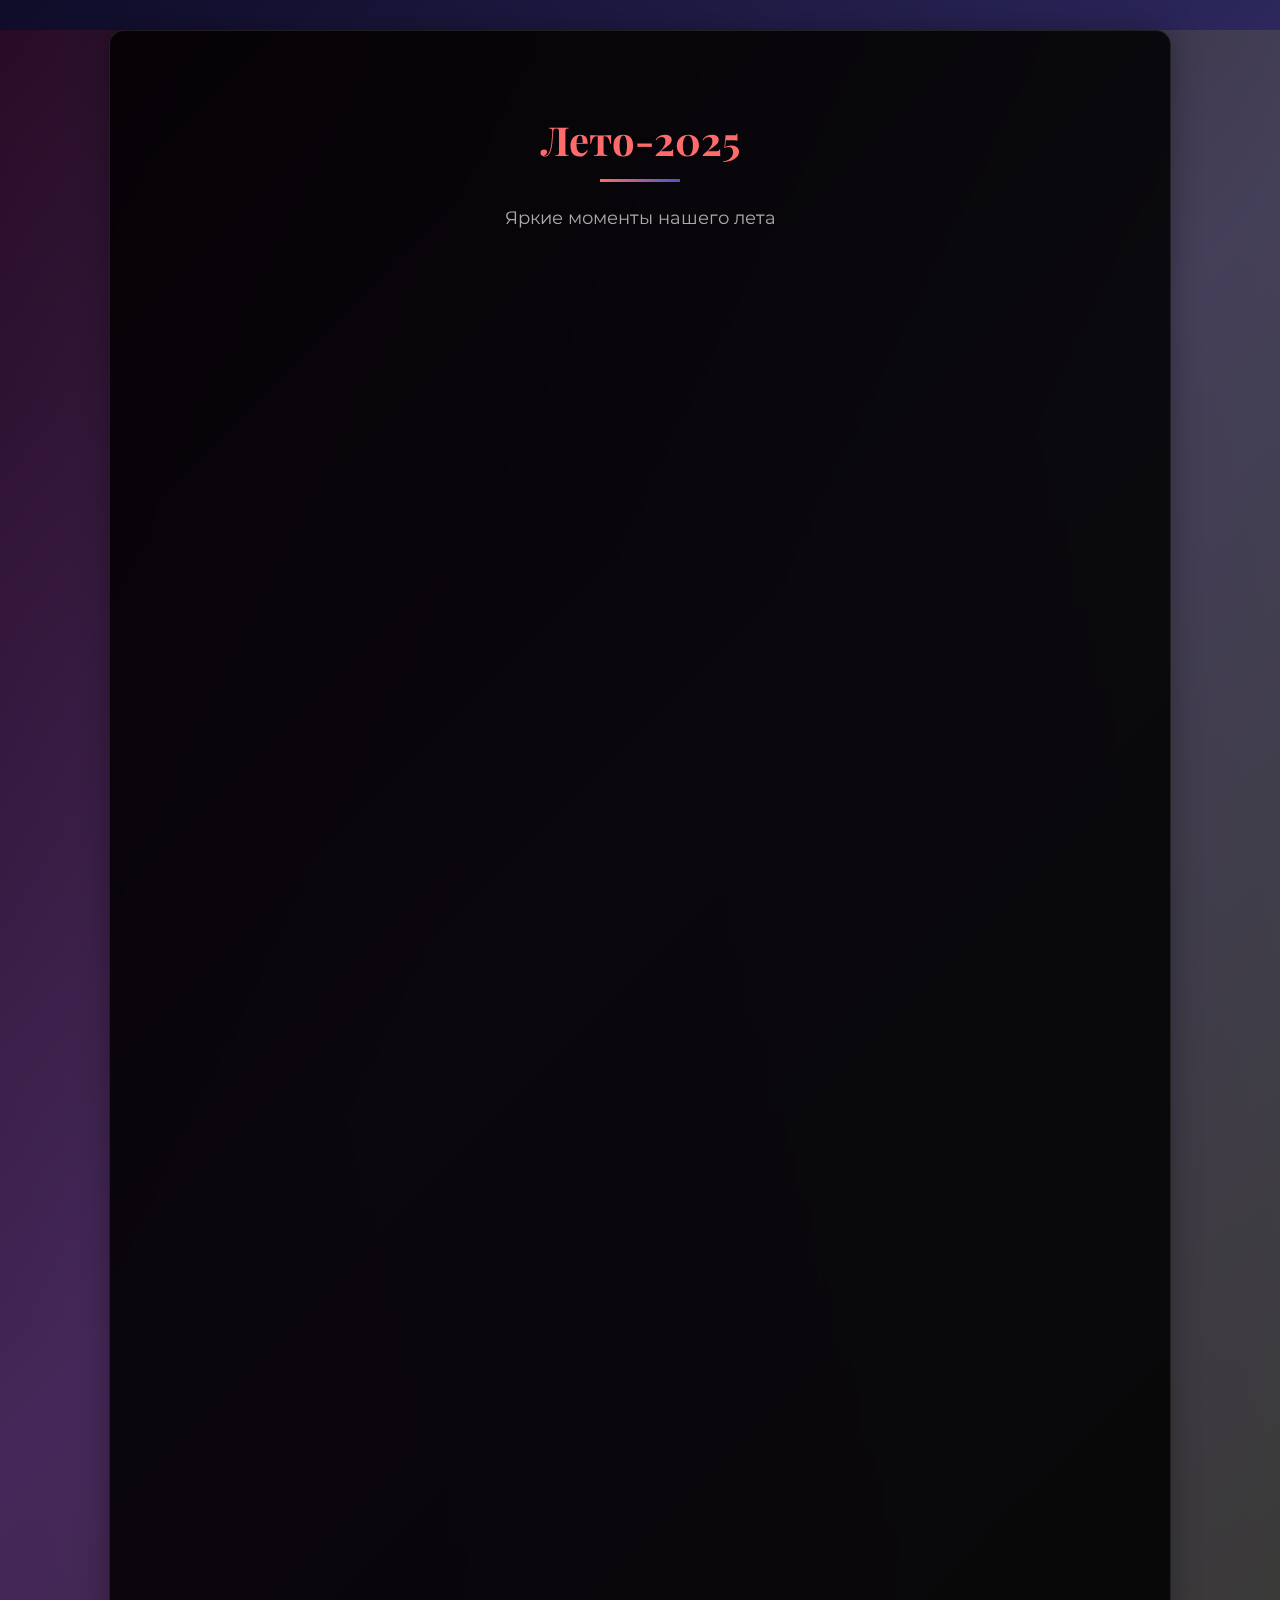
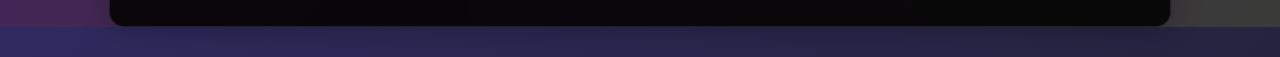
<file: index.html>
<!DOCTYPE html>
<html lang="ru">

<head>
    <meta charset="UTF-8">
    <meta name="viewport" content="width=device-width, initial-scale=1.0">
    <title>Лето-2025</title>
    <link href="https://fonts.googleapis.com/css2?family=Montserrat:wght@400;600;700&family=Playfair+Display:wght@700&display=swap" rel="stylesheet">
    <style>
        :root {
            --primary-color: #ff6b6b;
            --secondary-color: #4e54c8;
            --text-color: #fff; /* Изменено на белый для лучшей читаемости на черном фоне */
            --light-bg: #1a1a1a;
        }
        
        body {
            font-family: 'Montserrat', sans-serif;
            margin: 0;
            padding: 0;
            color: var(--text-color);
            line-height: 1.6;
            overflow-x: hidden;
            background: linear-gradient(135deg, #0f0c29, #302b63, #24243e);
            position: relative;
            min-height: 100vh;
        }
        
        body::before {
            content: '';
            position: absolute;
            top: 0;
            left: 0;
            right: 0;
            bottom: 0;
            background: linear-gradient(to right, rgba(255,0,0,0.1), rgba(255,255,0,0.1));
            z-index: -1;
        }
        
        /* Анимация загрузки страницы */
        @keyframes fadeIn {
            from { opacity: 0; }
            to { opacity: 1; }
        }
        
        .container {
            max-width: 1000px;
            margin: 30px auto;
            padding: 30px;
            animation: fadeIn 0.8s ease-out forwards;
            position: relative;
            background-color: rgba(0, 0, 0, 0.85);
            border-radius: 15px;
            box-shadow: 0 0 30px rgba(0, 0, 0, 0.3);
            backdrop-filter: blur(2px);
            border: 1px solid rgba(255, 255, 255, 0.1);
        }
        
        header {
            text-align: center;
            margin-bottom: 30px;
            padding: 20px 0;
        }
        
        h1 {
            font-family: 'Playfair Display', serif;
            font-size: 2.5rem;
            color: var(--primary-color);
            margin-bottom: 15px;
            position: relative;
            display: inline-block;
            animation: slideDown 0.8s ease-out 0.2s both;
            text-shadow: 1px 1px 3px rgba(0, 0, 0, 0.3);
        }
        
        @keyframes slideDown {
            from {
                transform: translateY(-30px);
                opacity: 0;
            }
            to {
                transform: translateY(0);
                opacity: 1;
            }
        }
        
        h1::after {
            content: '';
            position: absolute;
            bottom: -10px;
            left: 50%;
            transform: translateX(-50%);
            width: 80px;
            height: 3px;
            background: linear-gradient(90deg, var(--primary-color), var(--secondary-color));
            animation: lineExpand 0.6s ease-out 0.6s both;
        }
        
        @keyframes lineExpand {
            from { width: 0; }
            to { width: 80px; }
        }
        
        .subtitle {
            font-size: 1.1rem;
            color: #aaa;
            margin-bottom: 30px;
            animation: fadeIn 0.8s ease-out 0.4s both;
            text-shadow: 1px 1px 2px rgba(0, 0, 0, 0.2);
        }
        
        .nav-buttons {
            display: flex;
            justify-content: center;
            flex-wrap: wrap;
            gap: 20px;
            margin-bottom: 40px;
        }
        
        .nav-button {
            padding: 12px 25px;
            border-radius: 30px;
            text-decoration: none;
            font-weight: 600;
            font-size: 1rem;
            transition: all 0.4s cubic-bezier(0.25, 0.8, 0.25, 1);
            box-shadow: 0 4px 10px rgba(0, 0, 0, 0.2);
            text-align: center;
            flex: 1 1 200px;
            max-width: 250px;
            transform: scale(0.95);
            opacity: 0;
            animation: buttonPop 0.6s ease-out 0.8s forwards;
        }
        
        @keyframes buttonPop {
            0% {
                transform: scale(0.95);
                opacity: 0;
            }
            70% {
                transform: scale(1.05);
            }
            100% {
                transform: scale(1);
                opacity: 1;
            }
        }
        
        .video-btn {
            background: linear-gradient(135deg, var(--primary-color), #ff8e8e);
            color: white;
        }
        
        .photo-btn {
            background: linear-gradient(135deg, var(--secondary-color), #8f94fb);
            color: white;
        }
        
        .nav-button:hover {
            transform: translateY(-3px) scale(1.03);
            box-shadow: 0 6px 15px rgba(0, 0, 0, 0.25);
        }
        
        .team-section {
            background: rgba(0, 0, 0, 0.4);
            border-radius: 15px;
            padding: 30px;
            box-shadow: 0 5px 20px rgba(0, 0, 0, 0.15);
            margin-bottom: 40px;
            transform: translateY(20px);
            opacity: 0;
            animation: fadeInUp 0.8s ease-out 1s forwards;
            backdrop-filter: blur(2px);
            border: 1px solid rgba(255, 255, 255, 0.1);
        }
        
        @keyframes fadeInUp {
            from {
                transform: translateY(20px);
                opacity: 0;
            }
            to {
                transform: translateY(0);
                opacity: 1;
            }
        }
        
        .team-title {
            font-family: 'Playfair Display', serif;
            color: var(--secondary-color);
            text-align: center;
            margin-bottom: 30px;
            font-size: 1.8rem;
            text-shadow: 1px 1px 2px rgba(0, 0, 0, 0.3);
        }
        
        .team-list {
            display: grid;
            grid-template-columns: repeat(auto-fill, minmax(250px, 1fr));
            gap: 20px;
        }
        
        .team-member {
            padding: 20px;
            border-radius: 15px;
            transition: all 0.4s cubic-bezier(0.25, 0.8, 0.25, 1);
            transform: translateY(20px);
            opacity: 0;
            box-shadow: 0 5px 15px rgba(0, 0, 0, 0.2);
            color: white;
            position: relative;
            overflow: hidden;
            z-index: 1;
        }
        
        .team-member::before {
            content: '';
            position: absolute;
            top: 0;
            left: 0;
            right: 0;
            bottom: 0;
            background: linear-gradient(135deg, rgba(255, 107, 107, 0.9), rgba(78, 84, 200, 0.9));
            z-index: -1;
            border-radius: 15px;
        }
        
        .team-member:nth-child(1) { 
            animation: cardAppear 0.6s ease-out 1.2s forwards; 
        }
        .team-member:nth-child(2) { 
            animation: cardAppear 0.6s ease-out 1.3s forwards; 
        }
        .team-member:nth-child(3) { 
            animation: cardAppear 0.6s ease-out 1.4s forwards; 
        }
        .team-member:nth-child(4) { 
            animation: cardAppear 0.6s ease-out 1.5s forwards; 
        }
        .team-member:nth-child(5) { 
            animation: cardAppear 0.6s ease-out 1.6s forwards; 
        }
        
        @keyframes cardAppear {
            to {
                transform: translateY(0);
                opacity: 1;
            }
        }
        
        .team-member:hover {
            transform: translateY(-5px) scale(1.02);
            box-shadow: 0 15px 30px rgba(0, 0, 0, 0.3);
        }
        
        .member-name {
            font-weight: 700;
            color: white;
            font-size: 1.4rem;
            margin-bottom: 5px;
            text-shadow: 1px 1px 3px rgba(0, 0, 0, 0.3);
        }
        
        .member-role {
            font-style: italic;
            color: rgba(255, 255, 255, 0.9);
            margin-bottom: 15px;
            font-size: 0.95rem;
            text-shadow: 1px 1px 2px rgba(0, 0, 0, 0.2);
        }
        
        .team-member p {
            color: rgba(255, 255, 255, 0.95);
            margin-bottom: 15px;
        }
        
        /* Стили для цитат */
        .member-quote {
            margin-top: 15px;
            padding: 15px;
            background: rgba(255, 255, 255, 0.15);
            border-left: 4px solid white;
            border-radius: 0 8px 8px 0;
            position: relative;
            font-style: italic;
            color: white;
            animation: quoteFadeIn 0.8s ease-out;
            backdrop-filter: blur(5px);
        }
        
        .member-quote::before {
            content: '"';
            font-size: 3rem;
            position: absolute;
            left: 5px;
            top: 5px;
            color: rgba(255, 255, 255, 0.2);
            font-family: serif;
            line-height: 1;
        }
        
        @keyframes quoteFadeIn {
            from { opacity: 0; transform: translateX(-10px); }
            to { opacity: 1; transform: translateX(0); }
        }
        
        /* Плавный скролл для якорей */
        html {
            scroll-behavior: smooth;
        }
        
        @media (max-width: 768px) {
            body {
                background-attachment: scroll;
            }
            
            .container {
                margin: 15px;
                padding: 20px;
                background-color: rgba(0, 0, 0, 0.9);
            }
        }
        
        @media (max-width: 480px) {
            h1 {
                font-size: 2rem;
            }
            
            .subtitle {
                font-size: 1rem;
            }
            
            .nav-buttons {
                gap: 15px;
            }
            
            .nav-button {
                padding: 10px 20px;
                font-size: 0.9rem;
            }
            
            .team-list {
                grid-template-columns: 1fr;
            }
            
            .member-quote {
                padding: 10px;
                font-size: 0.9rem;
            }
        }
    </style>
</head>

<body>
    <div class="container">
        <header>
            <h1>Лето-2025</h1>
            <p class="subtitle">Яркие моменты нашего лета</p>

            <div class="nav-buttons">
                <a href="video.html" class="nav-button video-btn">Наши видео</a>
                <a href="gallery.html" class="nav-button photo-btn">Наши фото</a>
            </div>
        </header>

        <section class="team-section">
            <h2 class="team-title">Наша команда</h2>
            <div class="team-list">
                <!-- Орех -->
                <div class="team-member">
                    <div class="member-name">Орех</div>
                    <div class="member-role">Мастер адреналина и хорошего настроения</div>
                    <p>Для него жизнь — не годы в календаре, а моменты, от которых захватывает дух. Прыжки, сплавы, гонки — он заряжает команду энергией невероятных переживаний.</p>
                    <div class="member-quote">
                        "Жизнь - это не количество вдохов, которые ты сделал, а моменты, которые заставляют тебя задержать дыхание!"
                    </div>
                </div>
                
                <!-- Юля -->
                <div class="team-member">
                    <div class="member-name">Юля</div>
                    <div class="member-role">Главный организатор и душа компании</div>
                    <p>Её правило: минимум вещей — максимум впечатлений. Умеет упаковать в маленький рюкзак всё необходимое, оставляя место для спонтанных приключений.</p>
                    <div class="member-quote">
                        "Лучший способ собрать чемодан - это положить в него вдвое меньше вещей и вдвое больше денег!"
                    </div>
                </div>
                
                <!-- Олеся -->
                <div class="team-member">
                    <div class="member-name">Олеся</div>
                    <div class="member-role">Скриншот</div>
                    <p>Молчаливый свидетель цифровой эпохи. Ни одна деталь не ускользнёт: будь то глюк, который «исчезнет через секунду», важный чек-лист или смешной диалог. Он не спорит, не искажает – просто фиксирует. Хранитель фактов, спаситель спорщиков, гроза мошенников. Когда нужны доказательства – он уже здесь. 🔍</p>
                    <div class="member-quote">
                        "Это немой крик «Я же говорил!» в цифровом мире"
                    </div>
                </div>
                
                <!-- Илья (монтажер) -->
                <div class="team-member">
                    <div class="member-name">Илья</div>
                    <div class="member-role">Волшебник монтажа</div>
                    <p>Для него идеальный кадр — не самый чёткий, а самый живой. Он оставляет в монтаже только то, что цепляет сердце, а не просто выглядит красиво.</p>
                    <div class="member-quote">
                        "Идеальный кадр - это не тот, который ты снял, а тот, который ты не смог вырезать при монтаже!"
                    </div>
                </div>
                
                <!-- Ярик (оператор) -->
                <div class="team-member">
                    <div class="member-name">Ярик</div>
                    <div class="member-role">Главный оператор и ловец моментов</div>
                    <p>Он верит в силу первого взгляда. Его камера ловит те самые искренние эмоции, которые невозможно подделать или повторить.</p>
                    <div class="member-quote">
                        "Ты веришь в любовь с первого взгляда, или мне пройти мимо тебя еще раз?"
                    </div>
                </div>
            </div>
        </section>
    </div>

    <script>
        // Анимация при скролле
        document.addEventListener('DOMContentLoaded', function() {
            const animateOnScroll = () => {
                const elements = document.querySelectorAll('.team-member');
                
                const observer = new IntersectionObserver((entries) => {
                    entries.forEach(entry => {
                        if (entry.isIntersecting) {
                            entry.target.classList.add('animated');
                        }
                    });
                }, { threshold: 0.1 });

                elements.forEach(el => observer.observe(el));
            };

            animateOnScroll();
        });
    </script>
</body>

</html>
</file>
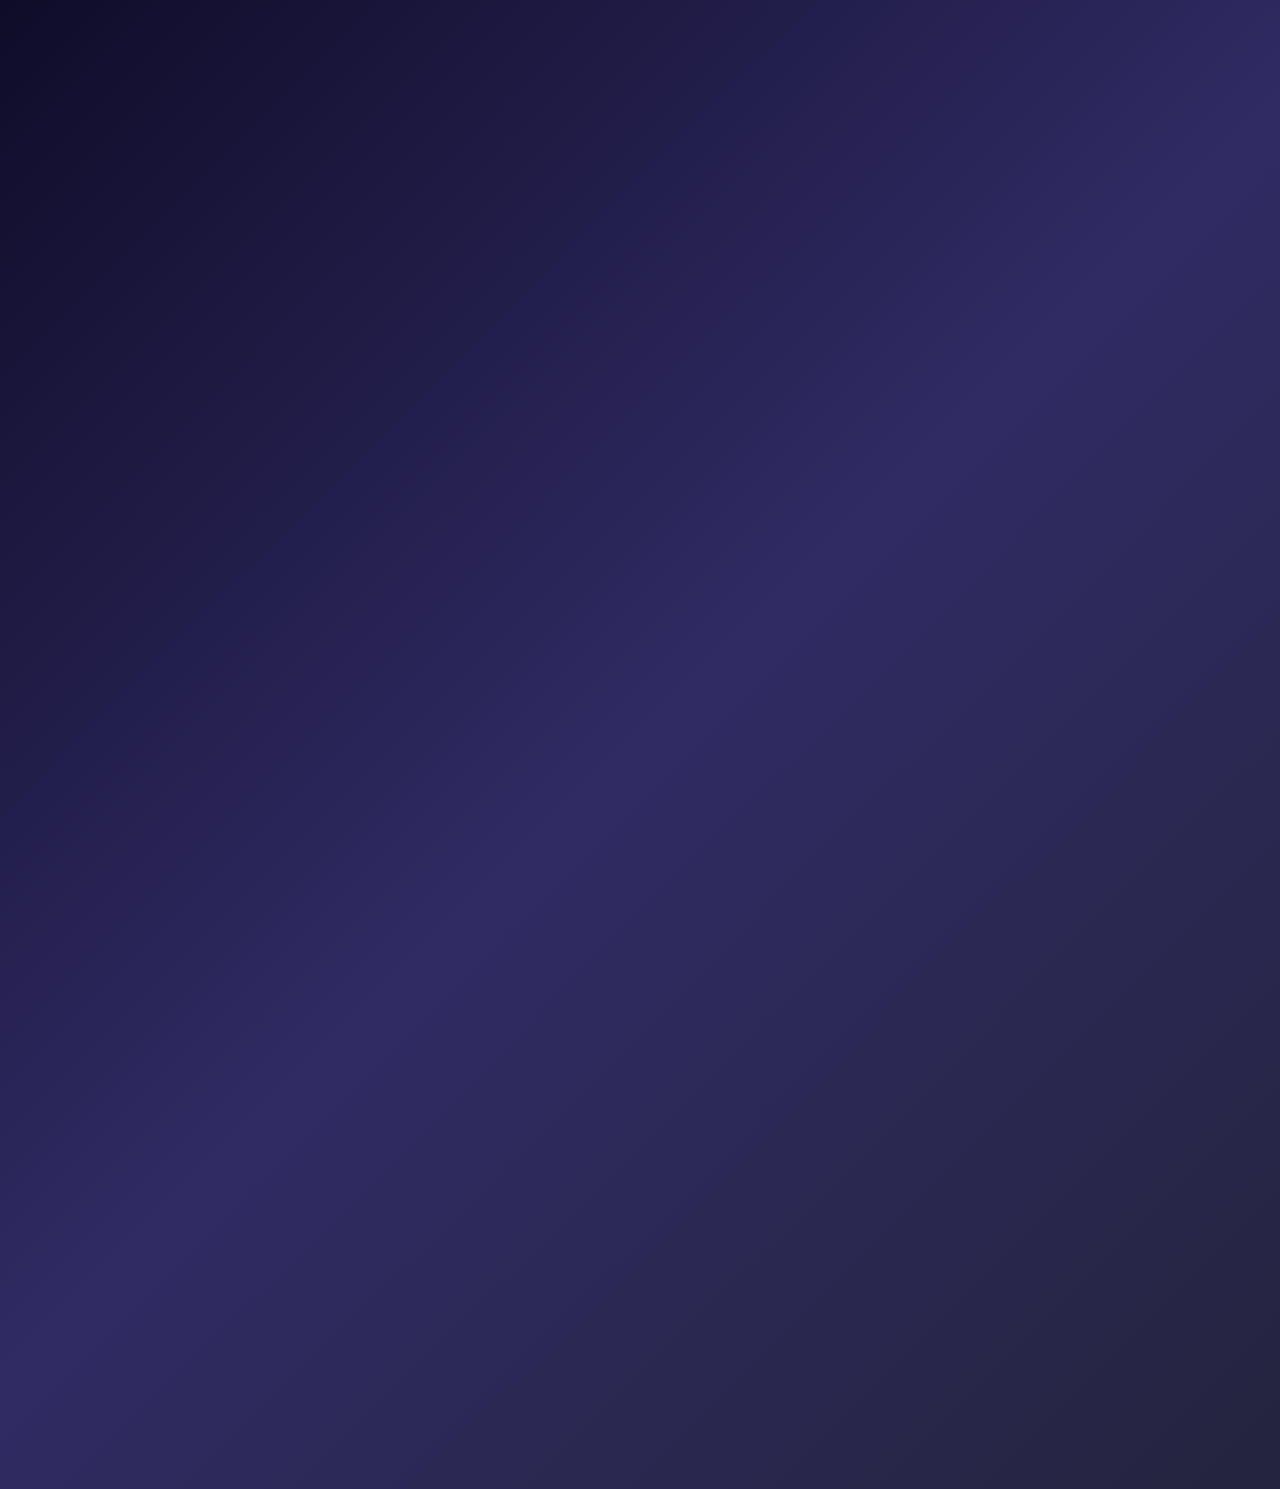
<file: video.html>
<!DOCTYPE html>
<html lang="ru">

<head>
    <meta charset="UTF-8">
    <meta name="viewport" content="width=device-width, initial-scale=1.0">
    <title>Наши видео</title>
    <link href="https://fonts.googleapis.com/css2?family=Montserrat:wght@400;600;700&family=Pacifico&display=swap" rel="stylesheet">
    <link rel="stylesheet" href="https://cdnjs.cloudflare.com/ajax/libs/animate.css/4.1.1/animate.min.css"/>
    <style>
        :root {
            --primary-color: #ff6b6b;
            --secondary-color: #4e54c8;
            --text-color: #fff;
            --light-bg: #1a1a1a;
        }
        
        /* Базовые стили с анимацией загрузки */
        body {
            font-family: 'Montserrat', sans-serif;
            margin: 0;
            padding: 20px;
            background: linear-gradient(135deg, #0f0c29, #302b63, #24243e);
            line-height: 1.6;
            opacity: 0;
            animation: fadeIn 0.8s ease-out forwards;
            color: var(--text-color);
        }

        @keyframes fadeIn {
            to { opacity: 1; }
        }

        .container {
            max-width: 1200px;
            margin: 20px auto;
            text-align: center;
            background-color: rgba(0, 0, 0, 0.85);
            border-radius: 15px;
            padding: 30px;
            box-shadow: 0 0 30px rgba(0, 0, 0, 0.3);
            border: 1px solid rgba(255, 255, 255, 0.1);
        }

        /* Анимация заголовка */
        h1 {
            font-family: 'Pacifico', cursive;
            color: var(--primary-color);
            text-align: center;
            margin-bottom: 30px;
            opacity: 0;
            transform: translateY(-20px);
            animation: fadeInDown 0.8s ease-out 0.3s forwards;
            text-shadow: 1px 1px 3px rgba(0, 0, 0, 0.3);
        }

        @keyframes fadeInDown {
            to {
                opacity: 1;
                transform: translateY(0);
            }
        }

        /* Стили для кнопки "Назад" с анимацией */
        .back-link {
            display: inline-block;
            padding: 12px 25px;
            background: linear-gradient(135deg, var(--secondary-color), #8f94fb);
            color: white;
            text-decoration: none;
            border-radius: 30px;
            font-weight: 600;
            transition: all 0.4s cubic-bezier(0.25, 0.8, 0.25, 1);
            box-shadow: 0 4px 15px rgba(0, 0, 0, 0.2);
            opacity: 0;
            animation: fadeIn 0.8s ease-out 0.6s forwards;
            margin-bottom: 30px;
        }

        .back-link:hover {
            transform: translateY(-3px);
            box-shadow: 0 8px 20px rgba(0, 0, 0, 0.3);
        }

        /* Анимации для видео-галереи */
        .video-gallery {
            display: grid;
            grid-template-columns: repeat(4, 1fr);
            gap: 20px;
            margin-bottom: 40px;
        }

        .video-item {
            background: rgba(255, 255, 255, 0.1);
            border-radius: 10px;
            overflow: hidden;
            box-shadow: 0 3px 10px rgba(0, 0, 0, 0.2);
            transform: translateY(20px);
            opacity: 0;
            animation: videoItemAppear 0.6s ease-out forwards;
            backdrop-filter: blur(5px);
            border: 1px solid rgba(255, 255, 255, 0.1);
        }

        /* Последовательное появление видео */
        .video-item:nth-child(1) { animation-delay: 0.6s; }
        .video-item:nth-child(2) { animation-delay: 0.7s; }
        .video-item:nth-child(3) { animation-delay: 0.8s; }
        .video-item:nth-child(4) { animation-delay: 0.9s; }
        .video-item:nth-child(5) { animation-delay: 1.0s; }
        .video-item:nth-child(6) { animation-delay: 1.1s; }
        .video-item:nth-child(7) { animation-delay: 1.2s; }
        .video-item:nth-child(8) { animation-delay: 1.3s; }

        @keyframes videoItemAppear {
            to {
                transform: translateY(0);
                opacity: 1;
            }
        }

        .video-item iframe {
            width: 100%;
            height: 200px;
            border: none;
            display: block;
        }

        .video-caption {
            padding: 12px;
            text-align: center;
            font-weight: bold;
            color: white;
        }

        /* Анимация для разделительной линии */
        hr {
            border: 0;
            height: 1px;
            background: rgba(255, 255, 255, 0.2);
            margin: 30px 0;
            opacity: 0;
            animation: fadeIn 0.6s ease-out 1.4s forwards;
        }

        /* Анимация для специального видео */
        .featured-video {
            grid-column: 1 / -1;
            background: rgba(255, 255, 255, 0.1);
            border-radius: 10px;
            overflow: hidden;
            box-shadow: 0 5px 15px rgba(0, 0, 0, 0.2);
            margin-top: 30px;
            transform: scale(0.95);
            opacity: 0;
            animation: featuredVideoAppear 0.8s ease-out 1.5s forwards;
            backdrop-filter: blur(5px);
            border: 1px solid rgba(255, 255, 255, 0.1);
        }

        @keyframes featuredVideoAppear {
            to {
                transform: scale(1);
                opacity: 1;
            }
        }

        .featured-video iframe {
            width: 100%;
            height: 500px;
            border: none;
        }

        .featured-caption {
            padding: 15px;
            text-align: center;
            font-size: 1.2rem;
            font-weight: bold;
            color: white;
        }

        /* Адаптивность */
        @media (max-width: 1024px) {
            .video-gallery {
                grid-template-columns: repeat(3, 1fr);
            }
            
            .video-item {
                animation: videoItemAppearMobile 0.5s ease-out forwards;
            }
            
            @keyframes videoItemAppearMobile {
                from {
                    opacity: 0;
                    transform: scale(0.95);
                }
                to {
                    opacity: 1;
                    transform: scale(1);
                }
            }
        }

        @media (max-width: 768px) {
            .video-gallery {
                grid-template-columns: repeat(2, 1fr);
            }
            
            .featured-video iframe {
                height: 400px;
            }
            
            .container {
                padding: 20px;
                margin: 15px;
            }
        }

        @media (max-width: 480px) {
            .video-gallery {
                grid-template-columns: 1fr;
            }
            
            .featured-video iframe {
                height: 250px;
            }
            
            h1 {
                font-size: 1.8rem;
            }
        }

        /* Фикс для YouTube ссылок */
        .video-item iframe {
            pointer-events: auto;
        }
    </style>
</head>

<body>
    <div class="container">
        <h1>Наши видео</h1>
        <a href="index.html" class="back-link">← На главную</a>

        <div class="video-gallery">
            <!-- Первый ряд -->
            <div class="video-item">
                <iframe src="https://www.youtube.com/embed/gXcvAOvPAnU" 
                        frameborder="0" allow="accelerometer; autoplay; clipboard-write; encrypted-media; gyroscope; picture-in-picture" 
                        allowfullscreen></iframe>
                <div class="video-caption">Видео 1</div>
            </div>

            <div class="video-item">
                <iframe src="https://www.youtube.com/embed/iFoc92jEe0w" 
                        frameborder="0" allow="accelerometer; autoplay; clipboard-write; encrypted-media; gyroscope; picture-in-picture" 
                        allowfullscreen></iframe>
                <div class="video-caption">Видео 2</div>
            </div>

            <div class="video-item">
                <iframe src="https://www.youtube.com/embed/-jZqG7QpVUQ" 
                        frameborder="0" allow="accelerometer; autoplay; clipboard-write; encrypted-media; gyroscope; picture-in-picture" 
                        allowfullscreen></iframe>
                <div class="video-caption">Видео 3</div>
            </div>

            <div class="video-item">
                <iframe src="https://www.youtube.com/embed/MMwjsAFWOYM" 
                        frameborder="0" allow="accelerometer; autoplay; clipboard-write; encrypted-media; gyroscope; picture-in-picture" 
                        allowfullscreen></iframe>
                <div class="video-caption">Видео 4</div>
            </div>

            <!-- Второй ряд -->
            <div class="video-item">
                <iframe src="https://www.youtube.com/embed/dQw4w9WgXcQ" 
                        frameborder="0" allow="accelerometer; autoplay; clipboard-write; encrypted-media; gyroscope; picture-in-picture" 
                        allowfullscreen></iframe>
                <div class="video-caption">Видео 5</div>
            </div>

            <div class="video-item">
                <iframe src="https://www.youtube.com/embed/dQw4w9WgXcQ" 
                        frameborder="0" allow="accelerometer; autoplay; clipboard-write; encrypted-media; gyroscope; picture-in-picture" 
                        allowfullscreen></iframe>
                <div class="video-caption">Видео 6</div>
            </div>

            <div class="video-item">
                <iframe src="https://www.youtube.com/embed/dQw4w9WgXcQ" 
                        frameborder="0" allow="accelerometer; autoplay; clipboard-write; encrypted-media; gyroscope; picture-in-picture" 
                        allowfullscreen></iframe>
                <div class="video-caption">Видео 7</div>
            </div>

            <div class="video-item">
                <iframe src="https://www.youtube.com/embed/dQw4w9WgXcQ" 
                        frameborder="0" allow="accelerometer; autoplay; clipboard-write; encrypted-media; gyroscope; picture-in-picture" 
                        allowfullscreen></iframe>
                <div class="video-caption">Видео 8</div>
            </div>
        </div>

        <hr>

        <!-- Отдельное видео внизу -->
        <div class="featured-video">
            <iframe src="https://www.youtube.com/embed/dQw4w9WgXcQ" 
                    frameborder="0" allow="accelerometer; autoplay; clipboard-write; encrypted-media; gyroscope; picture-in-picture" 
                    allowfullscreen></iframe>
            <div class="featured-caption">Специальное видео</div>
        </div>
    </div>

    <script>
        // Плавная прокрутка при загрузке
        document.addEventListener('DOMContentLoaded', function() {
            setTimeout(() => {
                window.scrollTo({
                    top: 0,
                    behavior: 'smooth'
                });
            }, 100);
        });
    </script>
</body>
</html>
</file>
